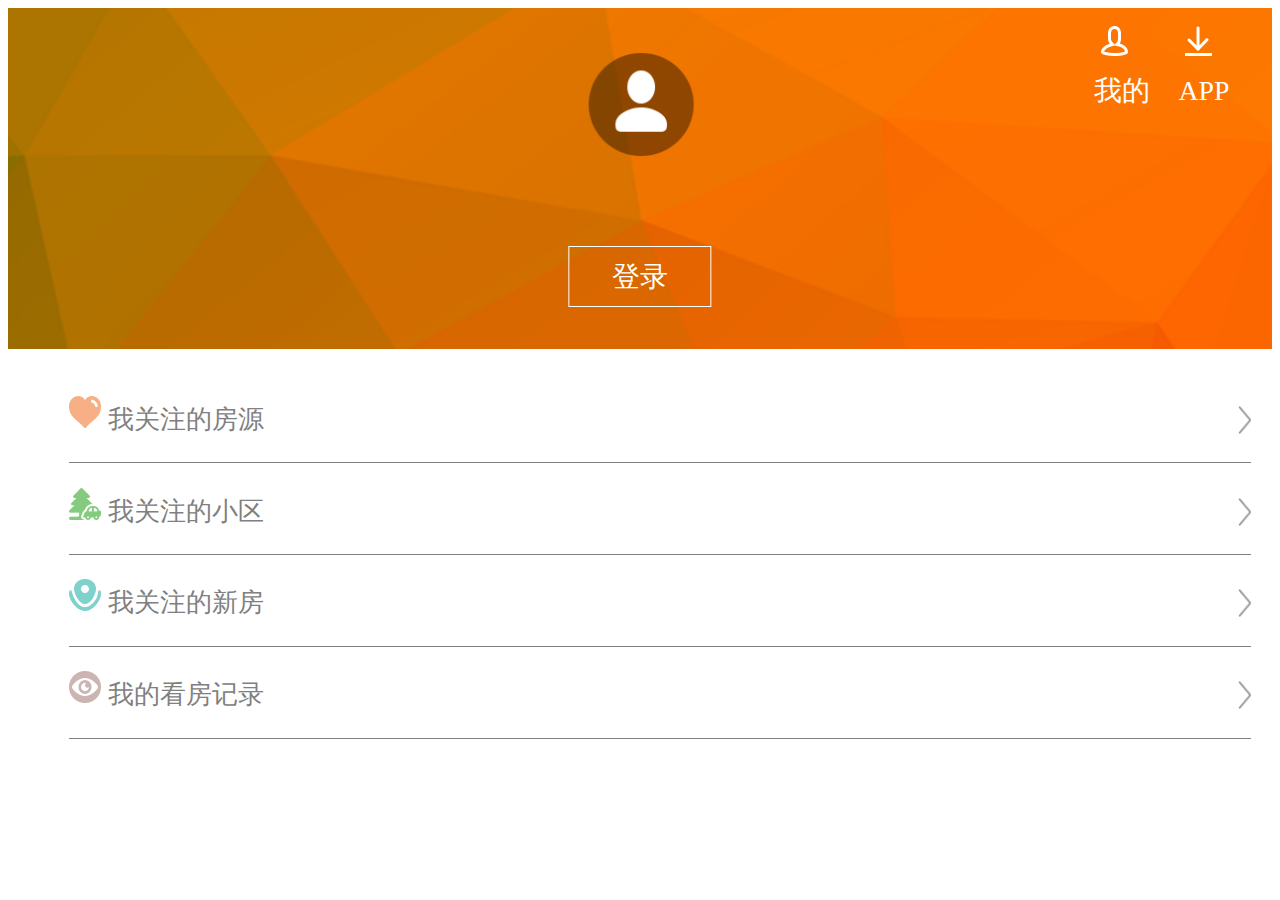
<file: main.html>
<!DOCTYPE html>
<html lang="en">

<head>
    <meta charset="UTF-8">
    <meta http-equiv="X-UA-Compatible" content="IE=edge">
    <meta name="viewport" content="width=device-width, initial-scale=1.0">
    <title>我的 APP 登陆</title>
    <!-- 引入mainCSS -->
    <link rel="stylesheet" href="./less/main.css">

</head>

<body>

    <section>
        <div class="banner">
            <div class="main">
                <span>我的</span>
                <span>APP</span>
            </div>
            <img src="images/my/urse2.png" alt="">
            <a href="./login.html" class="btn">登录</a>
        </div>
    </section>
    <div class="mainList">
        <ul>
            <li>
                <span>
                    <img src="images/my/icon1.png" alt="">
                    <a href="./rentalList.html">我关注的房源</a>
                </span>
            </li>
            <li>
                <span>
                    <img src="images/my/icon2.png" alt="">
                    <a href="./myHouse.html">我关注的小区</a>
                </span>
            </li>
            <li>
                <span>
                    <img src="images/my/icon3.png" alt="">
                    <a href="./rentalList.html">我关注的新房</a>
                </span>
            </li>
            <li>
                <span>
                    <img src="images/my/icon4.png" alt="">
                    <a href=".//SecondHandList.html">我的看房记录</a>
                </span>
            </li>
        </ul>
    </div>
</body>

</html>
<script src="./js/rem.js"></script>
<script src="./js/login.js"></script>
<!-- 跳转首页 -->
<script src="./js/shouye.js"></script>
</file>
<file: less/main.css>
.banner {
  width: 100%;
  height: 16rem;
  background: url(../images/my/bg2.png) no-repeat 0px 0px;
  position: relative;
  background-size: cover ;
}
.banner > img {
  width: 5rem;
  height: 5rem;
  position: absolute;
  top: 2rem;
  left: 50%;
  transform: translate(-50%);
}
.banner > div:nth-of-type(1) {
  position: absolute;
  top: 3rem;
  right: 2rem;
  color: white;
  font-size: 1.3rem;
}
.banner > div:nth-of-type(1) > span {
  margin-left: 1rem;
  padding-top: 2.3rem;
}
.banner > div:nth-of-type(1) > span:nth-of-type(1) {
  background: url(../images/my/urse.png) no-repeat 0.3rem 0px;
}
.banner > div:nth-of-type(1) > span:nth-of-type(2) {
  background: url(../images/my/down.png) no-repeat 0.3rem 0px;
}
.banner > a {
  text-decoration: none;
  position: absolute;
  bottom: 2rem;
  left: 50%;
  transform: translate(-50%);
  color: white;
  font-size: 1.3rem;
  padding: 0.5rem 2rem;
  border: 1px solid white;
}
.mainList ul {
  display: flex;
  flex-direction: column;
}
.mainList ul li {
  list-style: none;
  padding: 0.3rem 1rem 0rem;
  height: 4rem;
  line-height: 4rem;
  color: #6c6a6a;
  font-size: 1.2rem;
}
.mainList ul li span {
  display: block;
  border-bottom: 1px solid gray;
  background: url(../images/my/right.png) no-repeat right center;
  background-size: 0.6rem 1.3rem;
}
.mainList ul li span a {
  text-decoration: none;
  color: gray;
}
</file>
